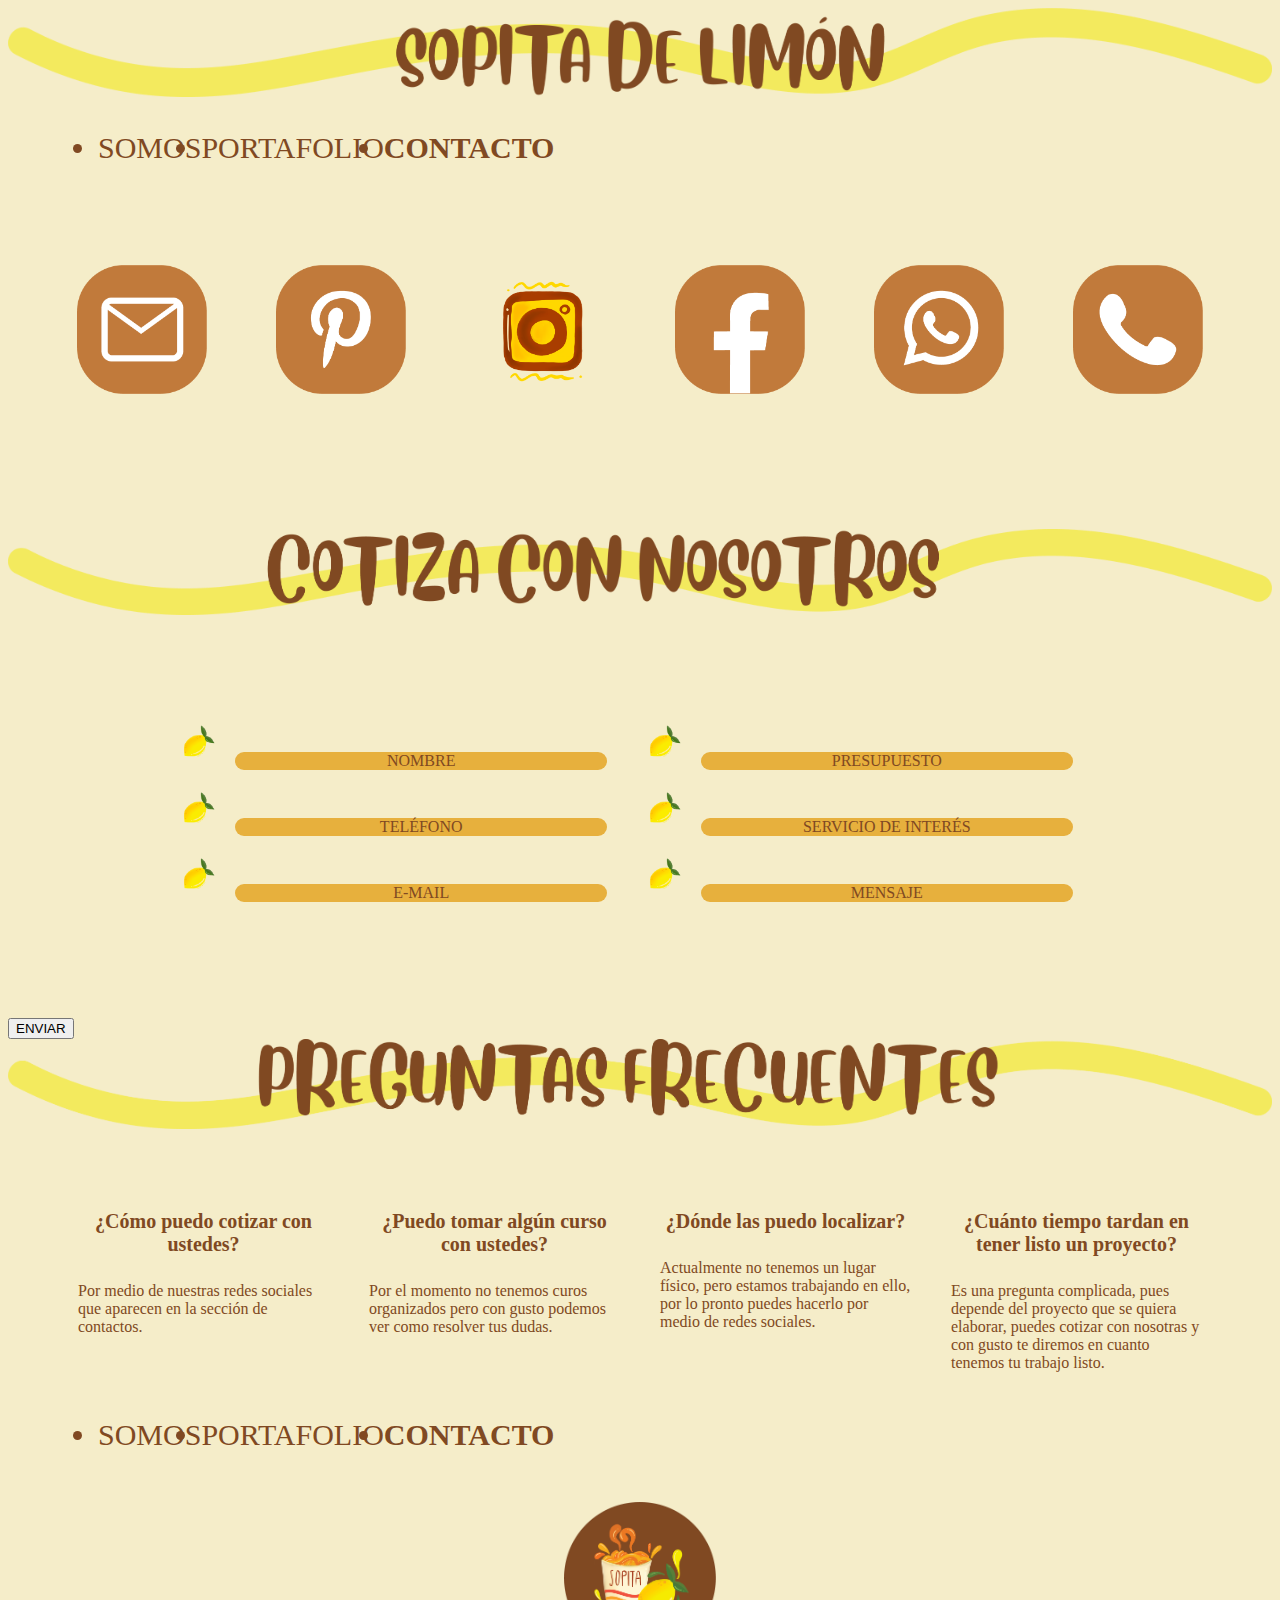
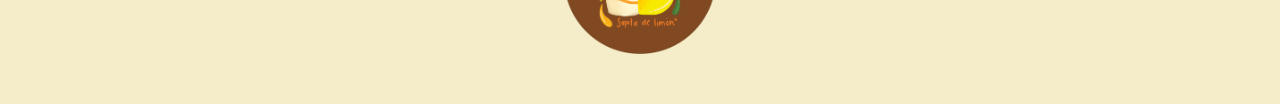
<file: contact.html>
<!DOCTYPE html>
<html lang="en">
<head>
    <meta charset="UTF-8">
    <meta http-equiv="X-UA-Compatible" content="IE=edge">
    <link href="https://cdn.jsdelivr.net/npm/bootstrap@5.2.0-beta1/dist/css/bootstrap.min.css" rel="stylesheet" integrity="sha384-0evHe/X+R7YkIZDRvuzKMRqM+OrBnVFBL6DOitfPri4tjfHxaWutUpFmBp4vmVor" crossorigin="anonymous">
    <link rel="stylesheet" href="./css/contact.css">
    <link rel="icon" href="./images/logo/logo.png">
    <meta name="viewport" content="width=device-width, initial-scale=1">
    <title>Sopita de Limon</title>
</head>
<body>
    
    <header>
        <img class="header-image-title" src="./images/title/sopita_de_limon_small_title.png" alt="Sopita De Limon Title">

        <nav>
            <ul class="nav nav-fill">
              <li class="nav-item nav-button">
                <a class="nav-link nav-underline" href="./index.html">SOMOS</a>
              </li>
              <li class="nav-item nav-button">
                <a class="nav-link nav-underline" href="./portfolio.html">PORTAFOLIO</a>
              </li>
              <li class="nav-item nav-button-selected">
                <a class="nav-link nav-underline" href="./contact.html">CONTACTO</a>
              </li>
            </ul>
        </nav>
    </header>

    <main>

        <section>
            <div class="social-network-container">
                <a href="mailto:mailto:sopitadelimon2022@gmail.com">
                    <img class="social-network-image" src="./images/social_network/email.png" alt="Email">
                </a>
                
                <a href="https://www.pinterest.com.mx/sopitadelimon/_saved/">
                    <img class="social-network-image" src="./images/social_network/pinterest.png" alt="Pinterest">
                </a>
                <a href="https://www.instagram.com/sopita.delimon/?hl=es-la">
                    <img class="social-network-image" src="./images/social_network/instagram.png" alt="Instagram">
                </a>
                
                <a href="https://www.facebook.com/Sopita-De-Lim%C3%B3n-108801301764491">
                    <img class="social-network-image" src="./images/social_network/facebook.png" alt="Facebook">
                </a>
                
                <a href="https://wa.me/524741087572">
                    <img class="social-network-image" src="./images/social_network/whatsapp.png" alt="Whatsapp">
                </a>

                <a href="tel:524741087572">
                    <img class="social-network-image" src="./images/social_network/cellphone.png" alt="Cellphone">
                </a>
            </div>     
        </section>

        <section>

            <img class="header-image-title" src="./images/title/budget_title.png" alt="Budget">
            
            <div class="questions-container">
                <div class="question-container">
                    <img class="question-image" src="./images/bullet/bullet.png" alt="bullet">
                    <p class="question-para">NOMBRE</p>
                </div>

                <div class="question-container">
                    <img class="question-image" src="./images/bullet/bullet.png" alt="bullet">
                    <p class="question-para">PRESUPUESTO</p>
                </div>

                <div class="question-container">
                    <img class="question-image" src="./images/bullet/bullet.png" alt="bullet">
                    <p class="question-para">TELÉFONO</p>
                </div>

                <div class="question-container">
                    <img class="question-image" src="./images/bullet/bullet.png" alt="bullet">
                    <p class="question-para">SERVICIO DE INTERÉS</p>
                </div>

                <div class="question-container">
                    <img class="question-image" src="./images/bullet/bullet.png" alt="bullet">
                    <p class="question-para">E-MAIL</p>
                </div>

                <div class="question-container">
                    <img class="question-image" src="./images/bullet/bullet.png" alt="bullet">
                    <p class="question-para">MENSAJE</p>
                </div>
            </div>

            <div class="capcha-container">
                <div class="g-recaptcha" data-sitekey="6Leifj4gAAAAAJ5MnRQJLLKJxXSgRJtkWfTq4IqT"></div>
            </div>

            <div class="button-container">
                <button class="button">ENVIAR</button>
            </div>
        </section>

        <section>

            <img class="header-image-title" src="./images/title/FAQ_title.png" alt="FAQ">
            <div class="faq-container">
                <div class="faq-item">
                    <h4 class="faq-title">
                        ¿Cómo puedo cotizar con ustedes?
                    </h4>
                    <p>Por medio de nuestras redes sociales que aparecen en la sección de contactos.</p>
                </div>

                <div class="faq-item">
                    <h4 class="faq-title">
                        ¿Puedo tomar algún curso con ustedes?
                    </h4>
                    <p>Por el momento no tenemos curos organizados pero con gusto podemos ver como resolver tus dudas.</p>
                </div>

                <div class="faq-item">
                    <h4 class="faq-title">
                        ¿Dónde las puedo localizar?
                    </h4>
                    <p>Actualmente no tenemos un lugar físico, pero estamos trabajando en ello, por lo pronto puedes hacerlo por medio de redes sociales.</p>
                </div>

                <div class="faq-item">
                    <h4 class="faq-title">
                        ¿Cuánto tiempo tardan en tener listo un proyecto?
                    </h4>
                    <p>Es una pregunta complicada, pues depende del proyecto que se quiera elaborar, puedes cotizar con nosotras y con gusto te diremos en cuanto tenemos tu trabajo listo.</p>
                </div>
            </div>
        </section>
    </main>
    <footer>
        <div>
            <nav>
              <ul class="nav nav-fill">
                <li class="nav-item nav-button">
                  <a class="nav-link nav-underline" href="./index.html">SOMOS</a>
                </li>
                <li class="nav-item nav-button">
                  <a class="nav-link nav-underline" href="./portfolio.html">PORTAFOLIO</a>
                </li>
                <li class="nav-item nav-button-selected">
                  <a class="nav-link nav-underline" href="./contact.html">CONTACTO</a>
                </li>
              </ul>
          </nav>
          </div>
      
          <img class="footer-logo-image" src="./images/logo/logo.png" alt="Footer Logo">

    </footer>
    <script src='https://www.google.com/recaptcha/api.js?hl=es'></script>
    <script src="https://cdn.jsdelivr.net/npm/bootstrap@5.2.0-beta1/dist/js/bootstrap.bundle.min.js" integrity="sha384-pprn3073KE6tl6bjs2QrFaJGz5/SUsLqktiwsUTF55Jfv3qYSDhgCecCxMW52nD2" crossorigin="anonymous"></script>
</body>
</html>
</file>
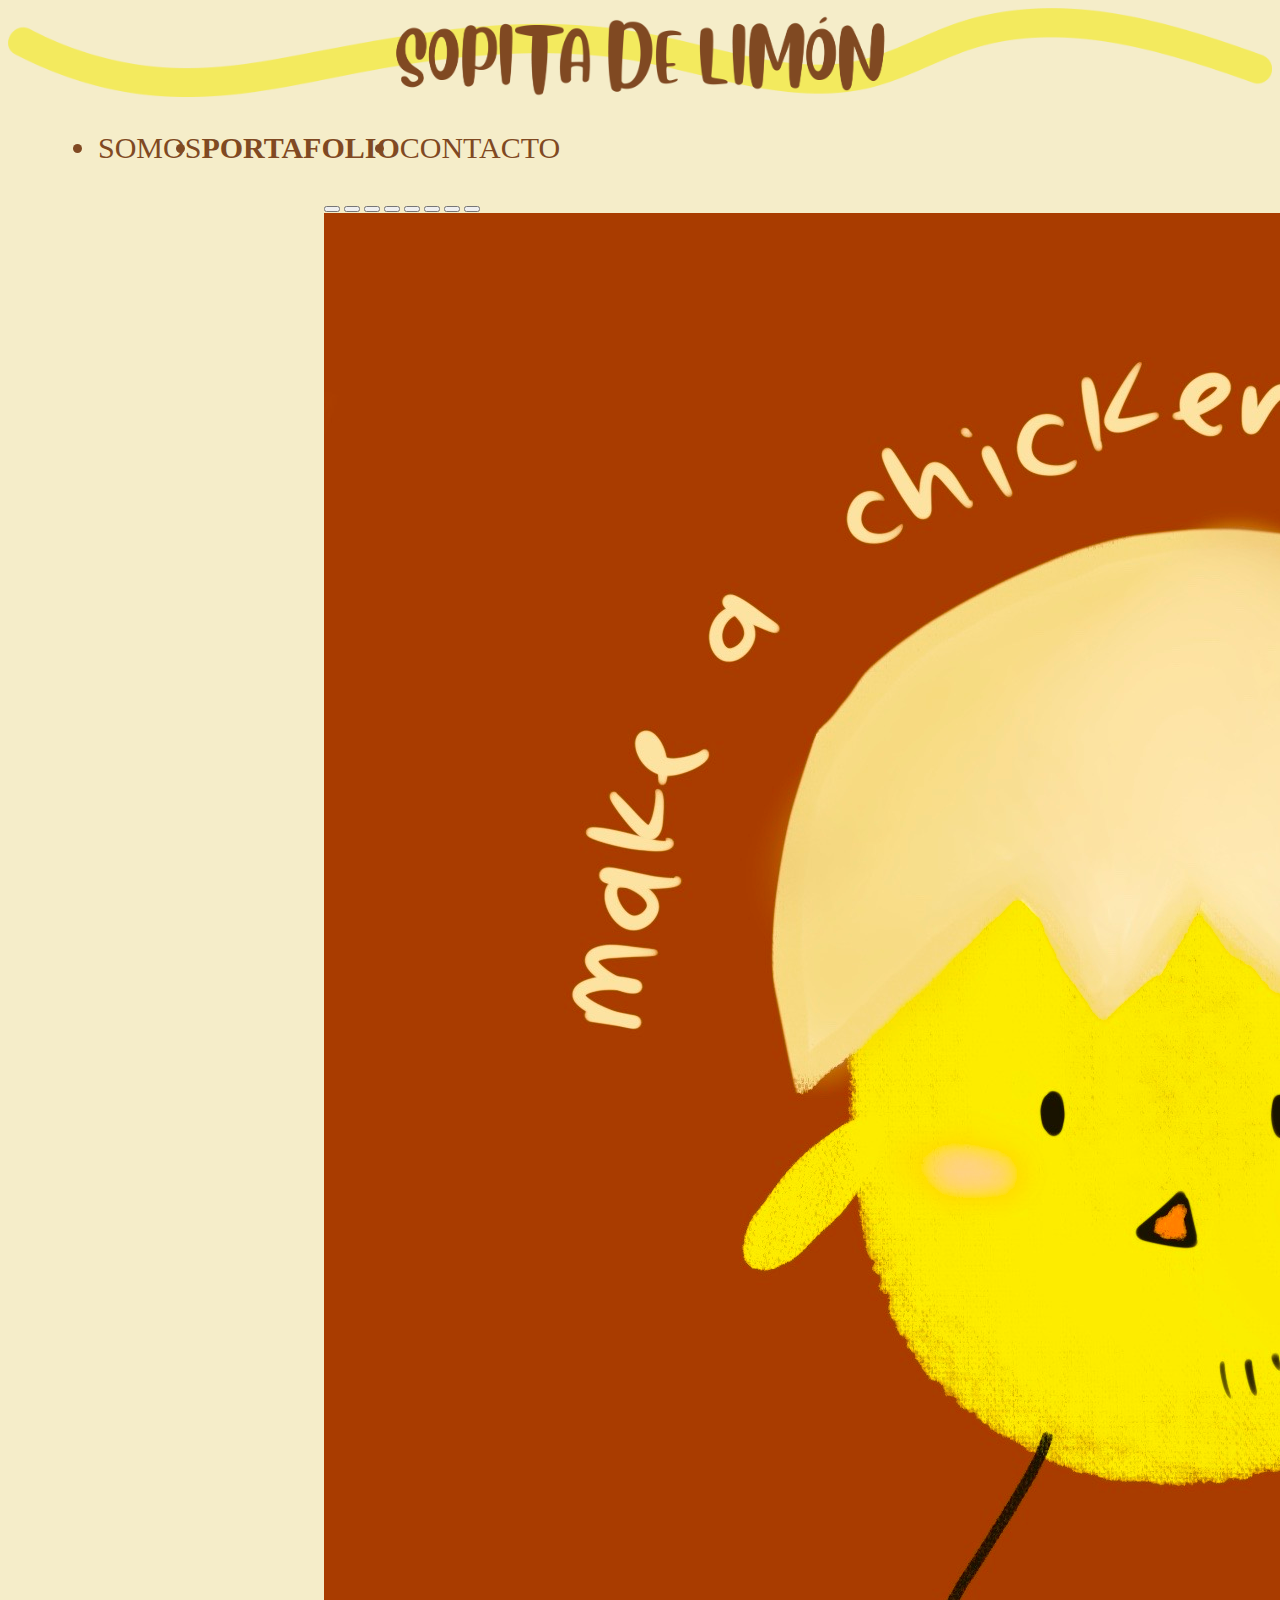
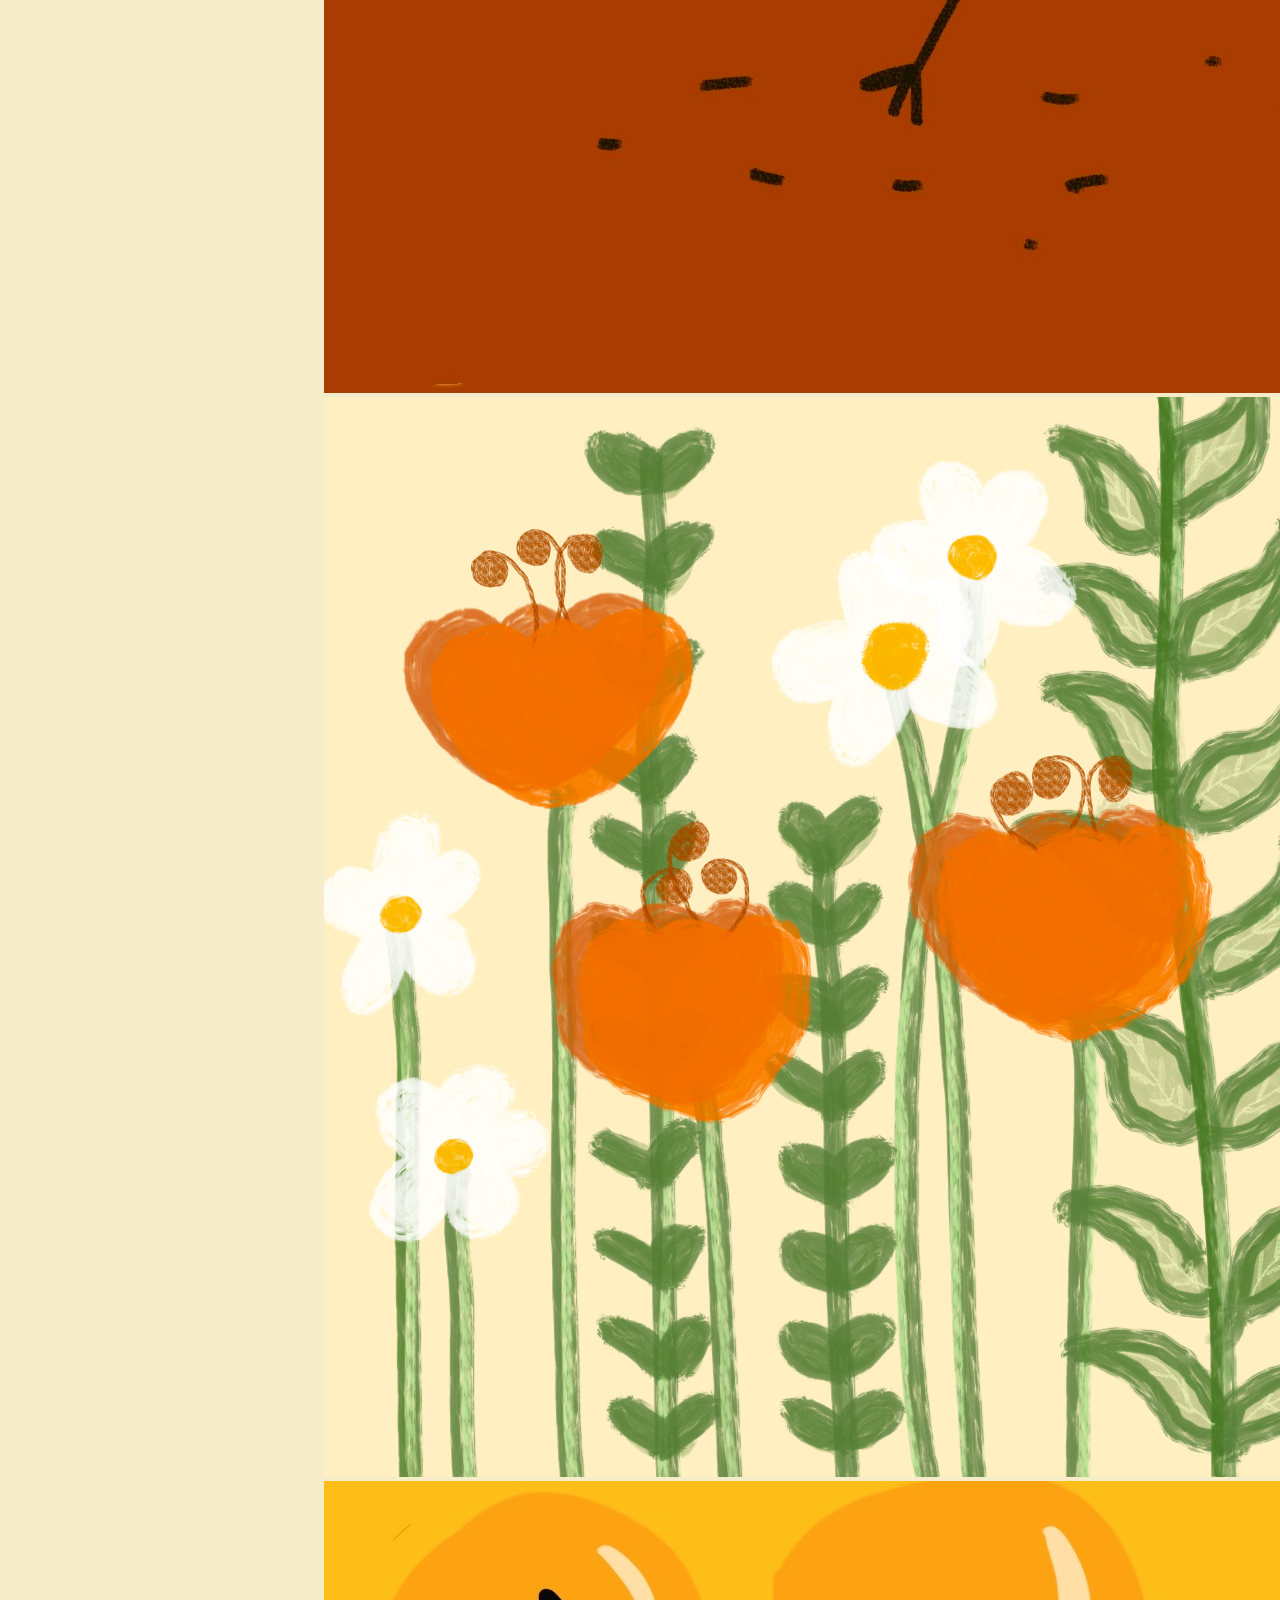
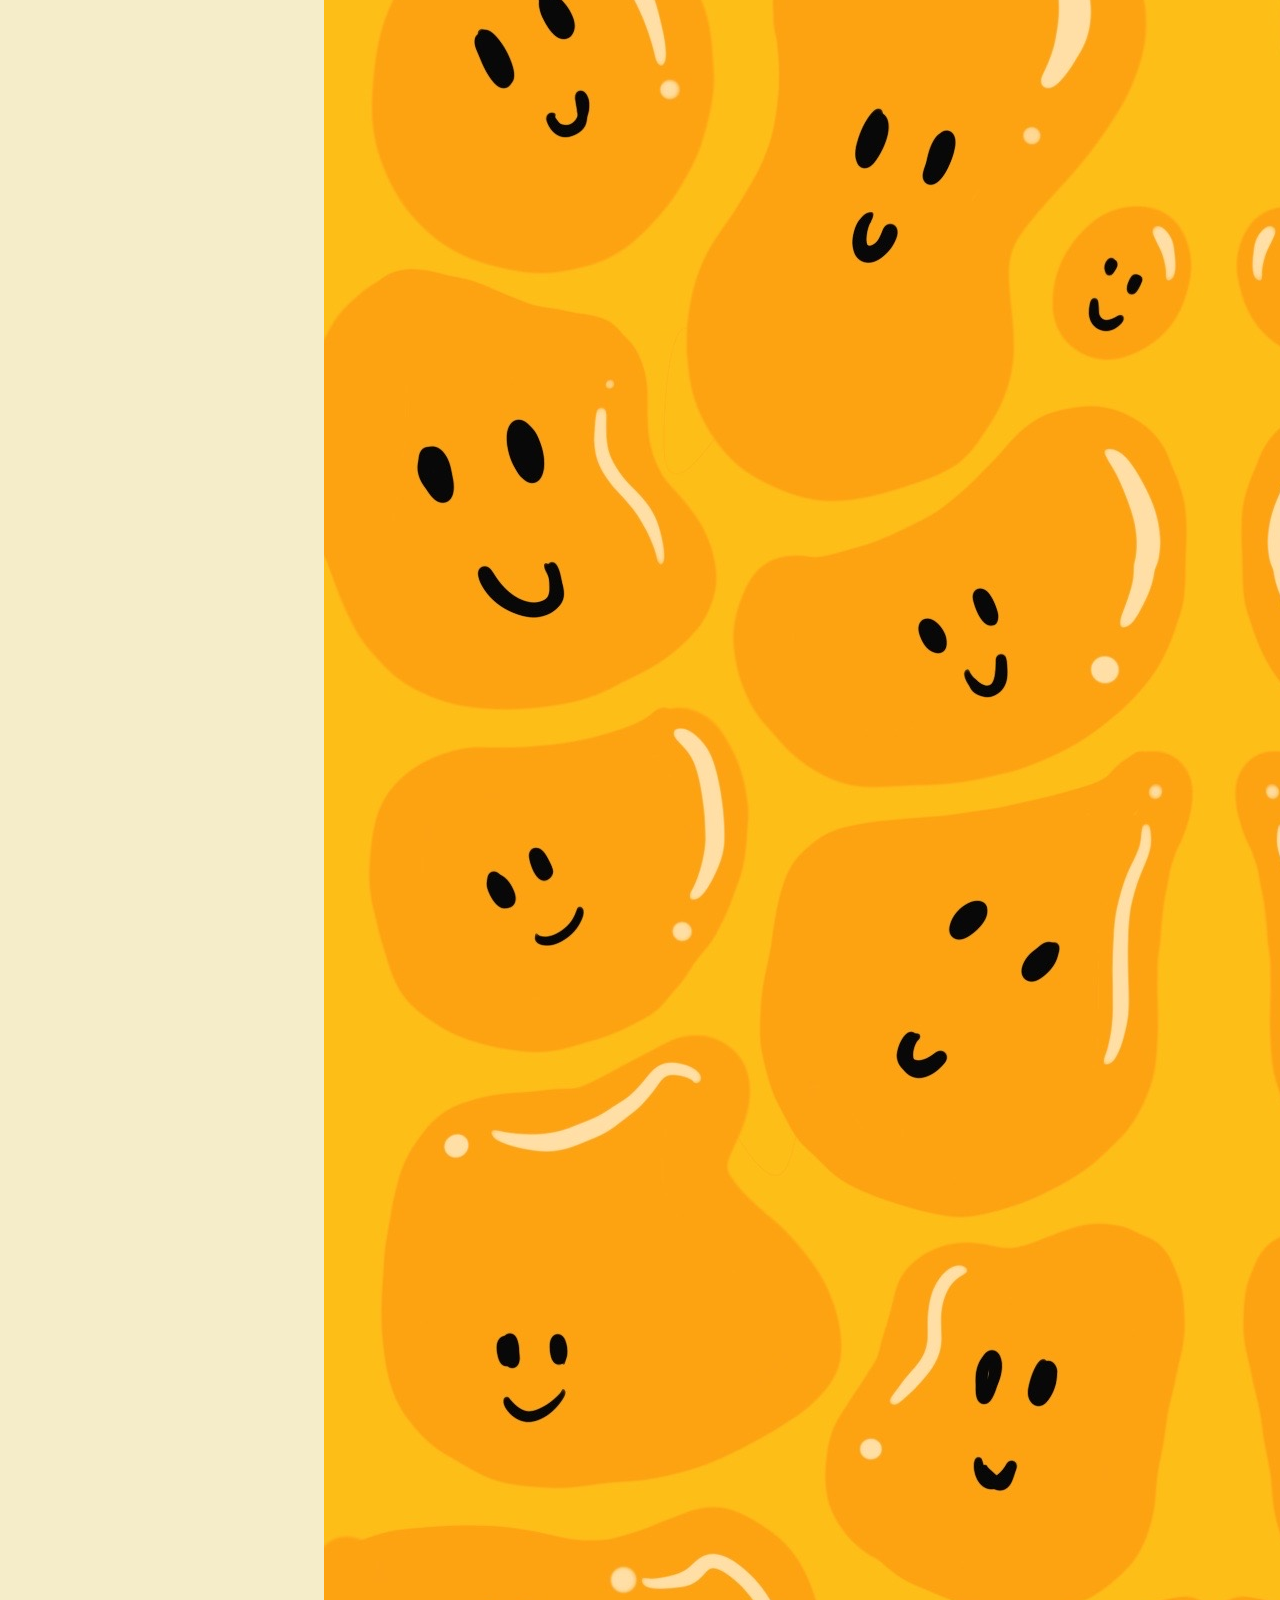
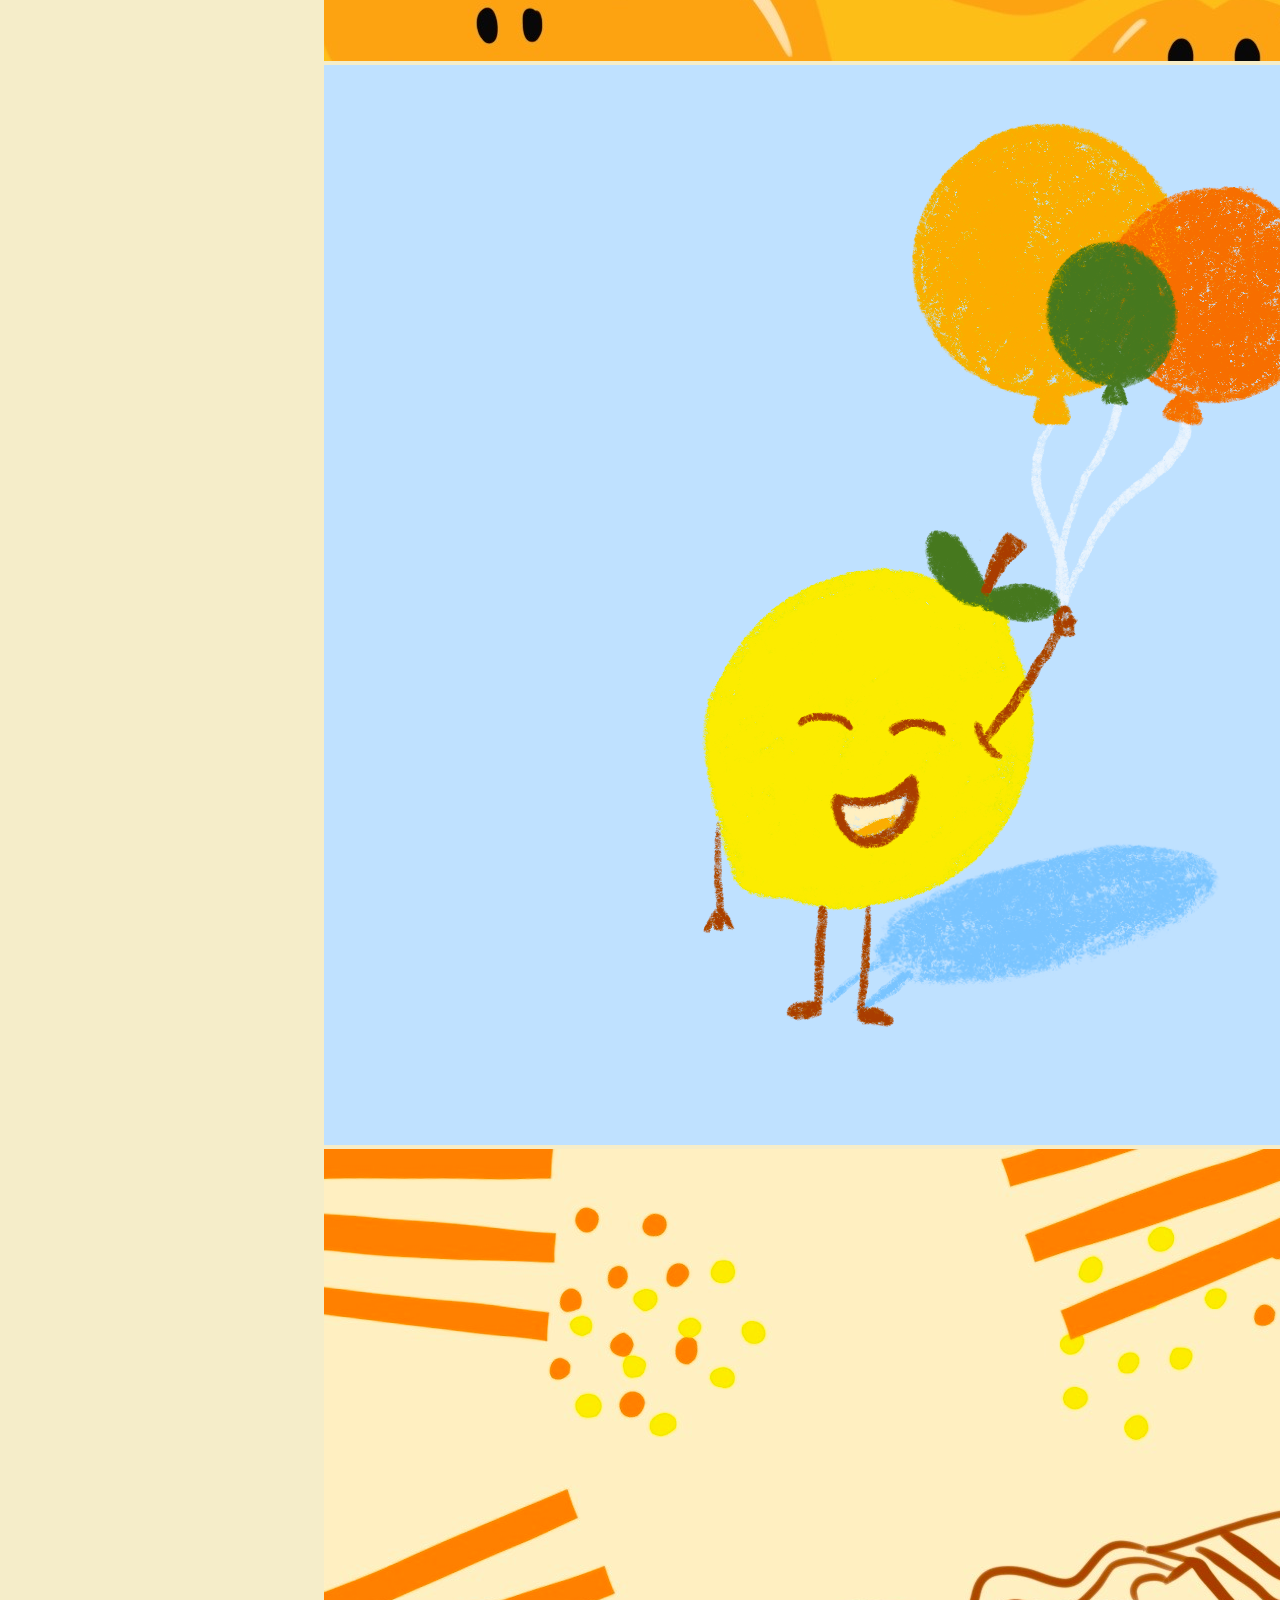
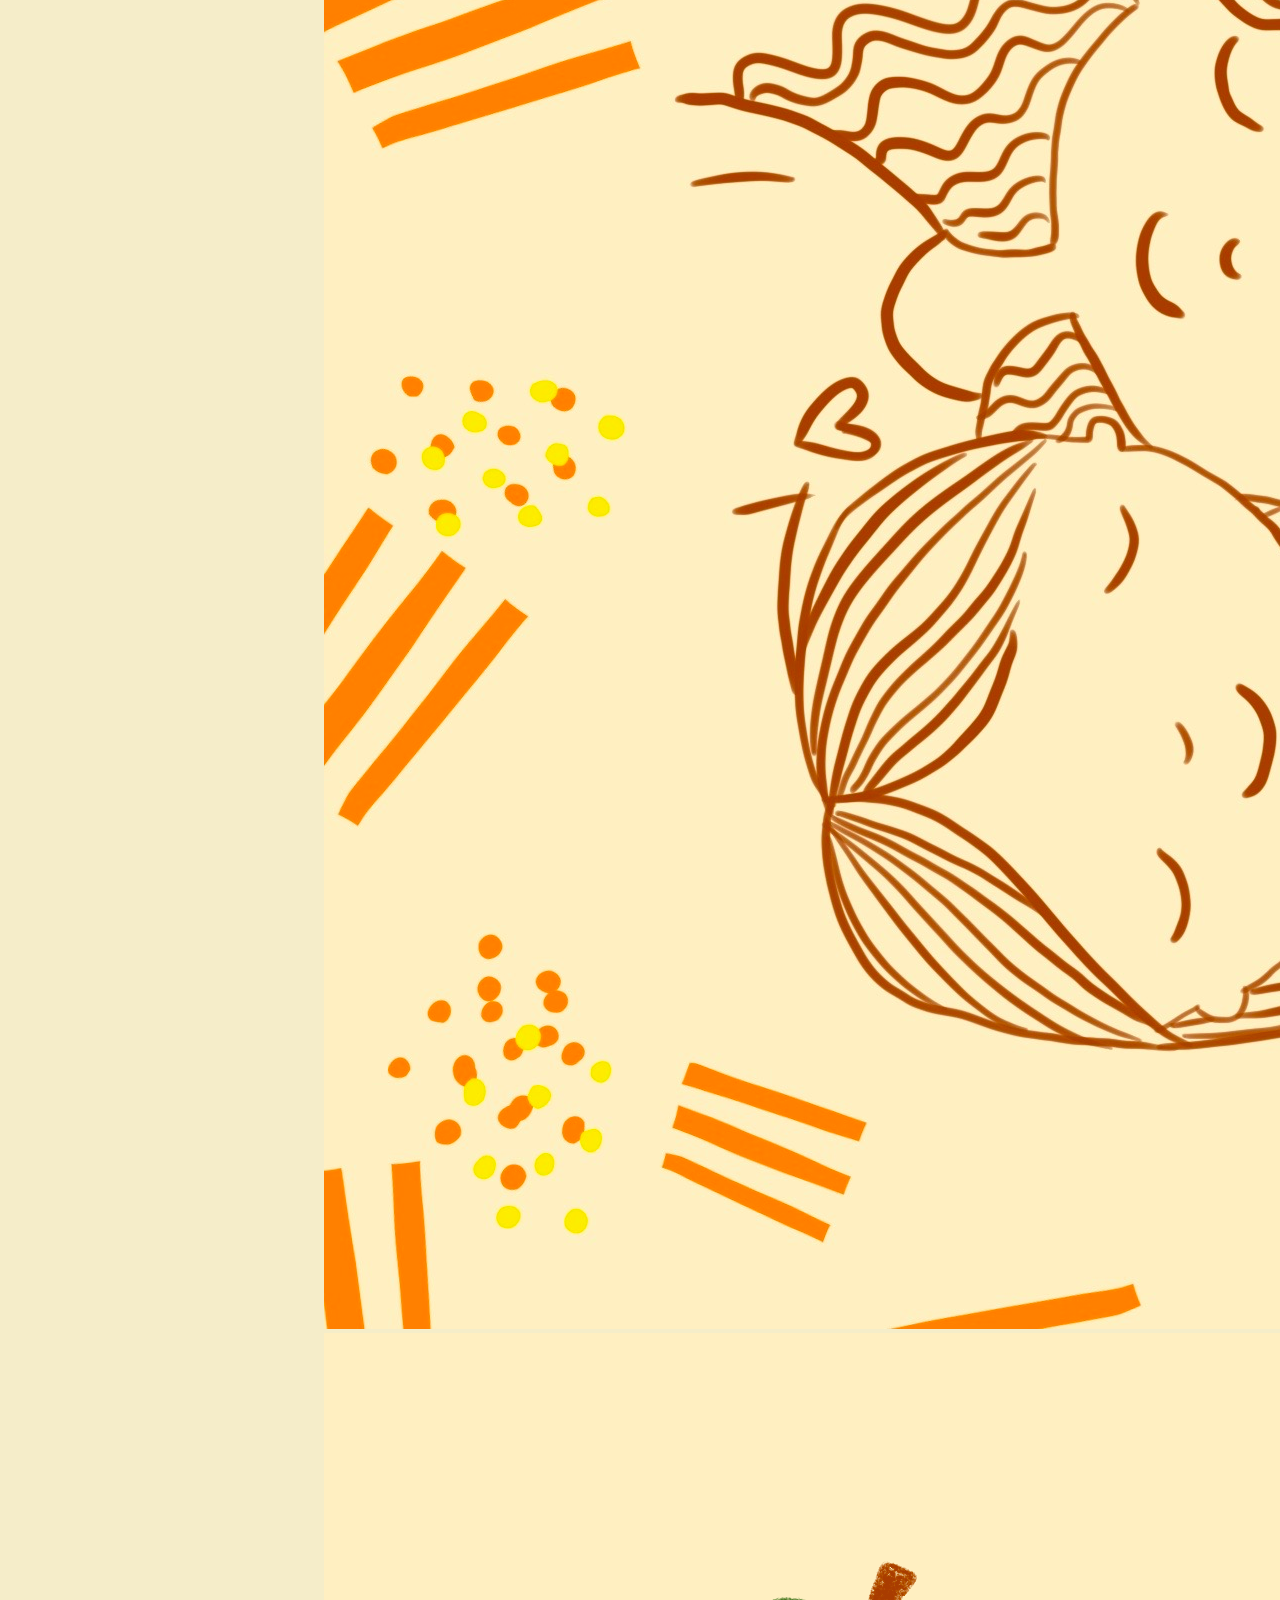
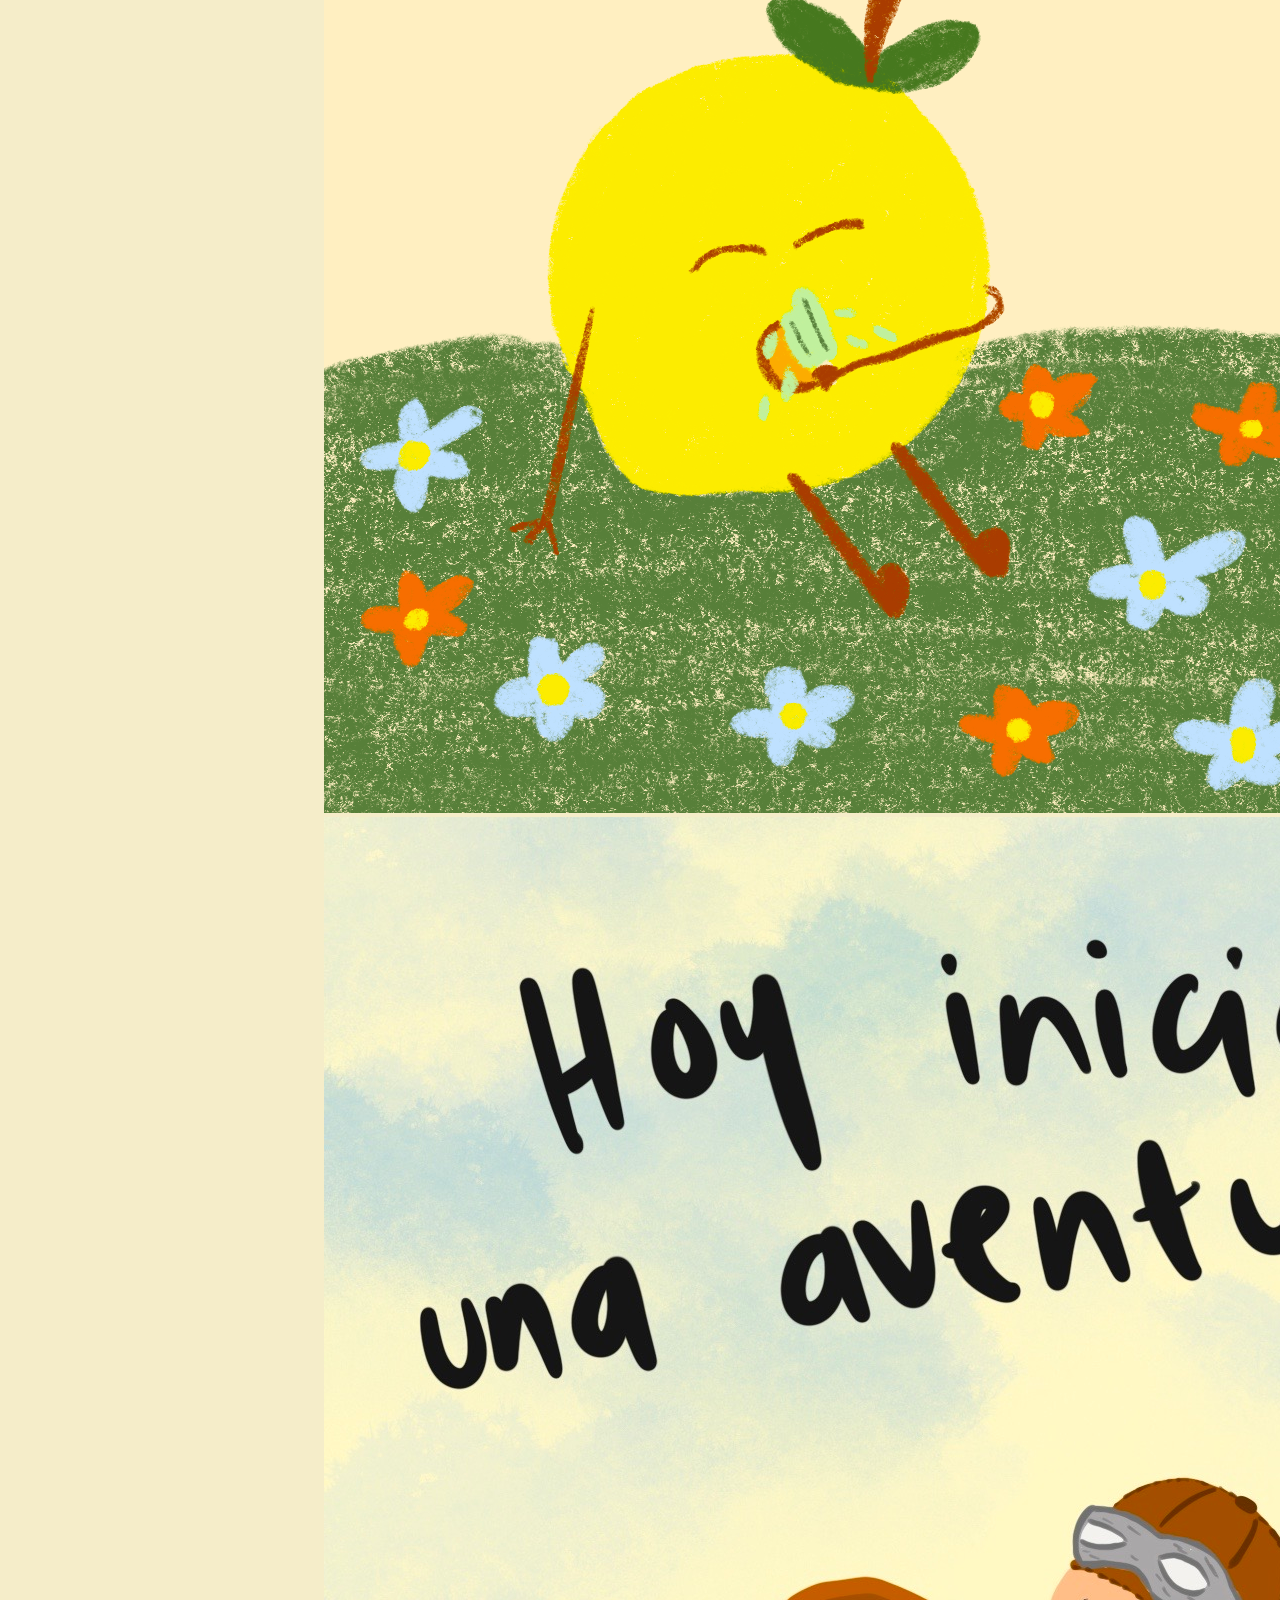
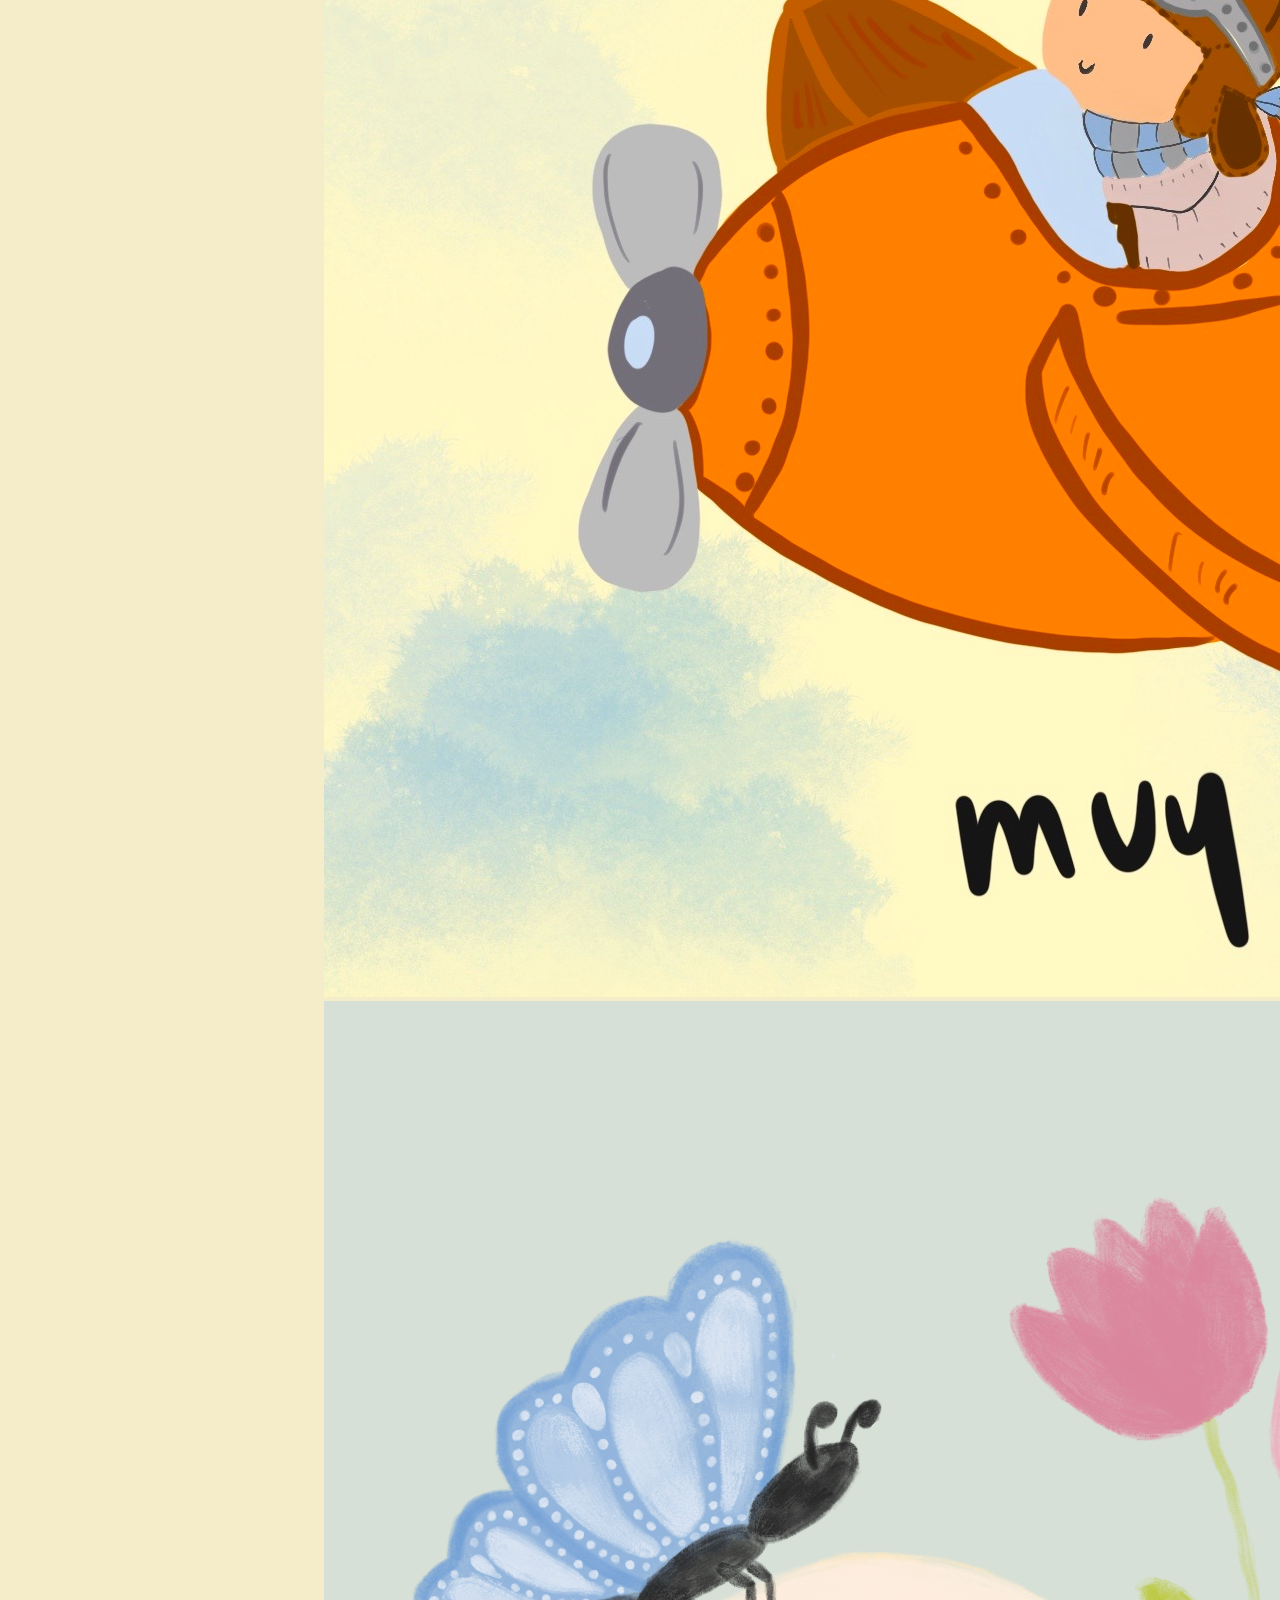
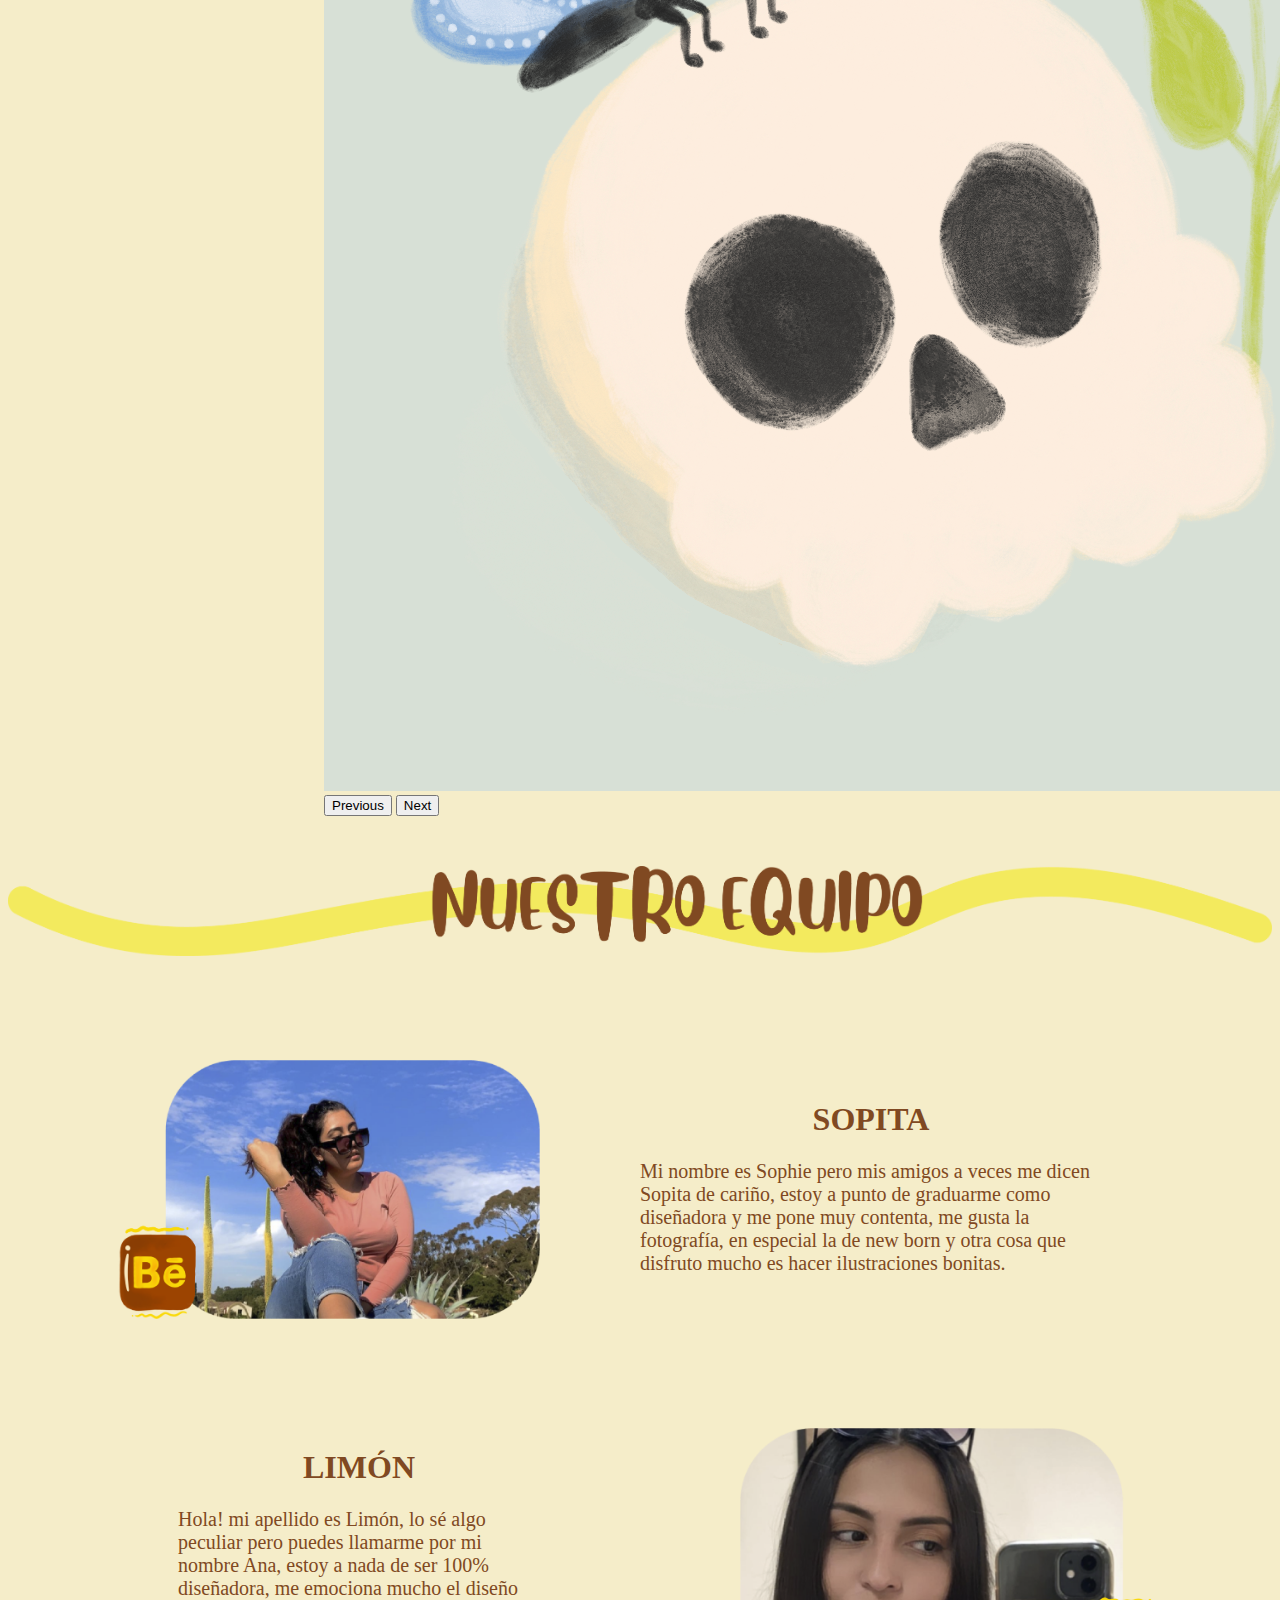
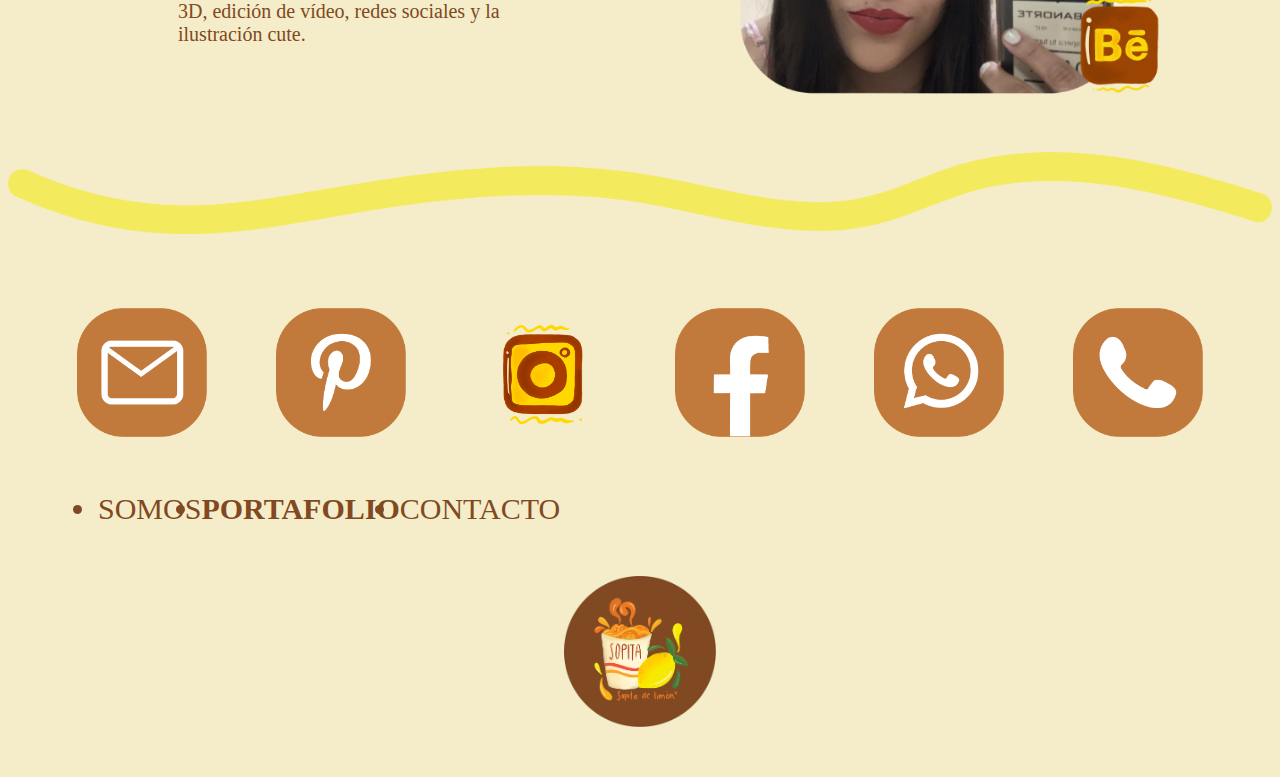
<file: portfolio.html>
<!DOCTYPE html>
<html lang="en">
<head>
    <meta charset="UTF-8">
    <meta http-equiv="X-UA-Compatible" content="IE=edge">
    <link href="https://cdn.jsdelivr.net/npm/bootstrap@5.2.0-beta1/dist/css/bootstrap.min.css" rel="stylesheet" integrity="sha384-0evHe/X+R7YkIZDRvuzKMRqM+OrBnVFBL6DOitfPri4tjfHxaWutUpFmBp4vmVor" crossorigin="anonymous">
    <link rel="stylesheet" href="./css/portfolio.css">
    <link rel="icon" href="./images/logo/logo.png">
    <meta name="viewport" content="width=device-width, initial-scale=1">
    <title>Sopita de Limon</title>
</head>
<body>
    
    <header>
        <img class="header-image-title" src="./images/title/sopita_de_limon_small_title.png" alt="Sopita De Limon Title">

        <nav>
            <ul class="nav nav-fill">
              <li class="nav-item nav-button">
                <a class="nav-link nav-underline" href="./index.html">SOMOS</a>
              </li>
              <li class="nav-item nav-button-selected">
                <a class="nav-link nav-underline" href="./portfolio.html">PORTAFOLIO</a>
              </li>
              <li class="nav-item nav-button">
                <a class="nav-link nav-underline" href="./contact.html">CONTACTO</a>
              </li>
            </ul>
        </nav>
    </header>

    <main>
        <section>
            <div id="carouselExampleIndicators" class="carousel slide header-carousel" data-bs-ride="true" data-bs-interval="5000">
                <div class="carousel-indicators">
                  <button type="button" data-bs-target="#carouselExampleIndicators" data-bs-slide-to="0" class="active" aria-current="true" aria-label="Slide 1"></button>
                  <button type="button" data-bs-target="#carouselExampleIndicators" data-bs-slide-to="1" aria-label="Slide 2"></button>
                  <button type="button" data-bs-target="#carouselExampleIndicators" data-bs-slide-to="2" aria-label="Slide 3"></button>
                  <button type="button" data-bs-target="#carouselExampleIndicators" data-bs-slide-to="3" aria-label="Slide 4"></button>
                  <button type="button" data-bs-target="#carouselExampleIndicators" data-bs-slide-to="4" aria-label="Slide 5"></button>
                  <button type="button" data-bs-target="#carouselExampleIndicators" data-bs-slide-to="5" aria-label="Slide 6"></button>
                  <button type="button" data-bs-target="#carouselExampleIndicators" data-bs-slide-to="6" aria-label="Slide 7"></button>
                  <button type="button" data-bs-target="#carouselExampleIndicators" data-bs-slide-to="7" aria-label="Slide 8"></button>
                </div>
                <div class="carousel-inner">
                  <div class="carousel-item active">
                    <img src="./images/carrousel/image_1.JPG" class="d-block w-100" alt="...">
                  </div>
                  <div class="carousel-item">
                    <img src="./images/carrousel/image_2.png" class="d-block w-100" alt="...">
                  </div>
                  <div class="carousel-item">
                    <img src="./images/carrousel/image_3.JPG" class="d-block w-100" alt="...">
                  </div>
                  <div class="carousel-item">
                    <img src="./images/carrousel/image_4.png" class="d-block w-100" alt="...">
                  </div>
                  <div class="carousel-item">
                    <img src="./images/carrousel/image_5.JPG" class="d-block w-100" alt="...">
                  </div>
                  <div class="carousel-item">
                    <img src="./images/carrousel/image_6.png" class="d-block w-100" alt="...">
                  </div>
                  <div class="carousel-item">
                    <img src="./images/carrousel/image_7.JPG" class="d-block w-100" alt="...">
                  </div>
                  <div class="carousel-item">
                    <img src="./images/carrousel/image_8.png" class="d-block w-100" alt="...">
                  </div>
                </div>
                <button class="carousel-control-prev" type="button" data-bs-target="#carouselExampleIndicators" data-bs-slide="prev">
                  <span class="carousel-control-prev-icon" aria-hidden="true"></span>
                  <span class="visually-hidden">Previous</span>
                </button>
                <button class="carousel-control-next" type="button" data-bs-target="#carouselExampleIndicators" data-bs-slide="next">
                  <span class="carousel-control-next-icon" aria-hidden="true"></span>
                  <span class="visually-hidden">Next</span>
                </button>
              </div>
        </section>

        <section>

            <img class="our-team-header-image-title" src="./images/title/our_team_title.png" alt="Our Team">
            <div class="our-team-first-container">
              <div class="our-team-image-container">
                <a href="https://www.behance.net/sophiebarr8d71">
                  <img class="our-team-first-image" src="./images/designers/Sophia.png" alt="Sophia">
                </a>
              </div>
              <div class="our-team-info-first-container">
                <h1 class="our-team-info-title">SOPITA</h1>
                <p class="our-team-info-para">Mi nombre es Sophie pero mis amigos a veces me dicen Sopita de cariño, estoy a punto de graduarme como diseñadora y me pone muy contenta, me gusta la fotografía, en especial la de new born y otra cosa que disfruto mucho es hacer ilustraciones bonitas.</p>
              </div>

            </div>
            
            <div class="our-team-second-container">
              <div class="our-team-info-second-container">
                <h1 class="our-team-info-title">LIMÓN</h1>
                <p class="our-team-info-para">Hola! mi apellido es Limón, lo sé algo peculiar pero puedes llamarme por mi nombre Ana, estoy a nada de ser 100% diseñadora, me emociona mucho el diseño 3D, edición de vídeo, redes sociales y la ilustración cute.</p>
              </div>
              <div class="our-team-image-container">
                <a href="https://www.behance.net/analimn">
                  <img class="our-team-second-image" src="./images/designers/Ana.png" alt="Ana">
                </a>
              </div>
            </div>
        </section>

        <img class="separator-image" src="./images/title/separator.png" alt="Separator">

        <section>
            <div class="social-network-container">
              <a href="mailto:mailto:sopitadelimon2022@gmail.com">
                <img class="social-network-image" src="./images/social_network/email.png" alt="Email">
              </a>
                
              <a href="https://www.pinterest.com.mx/sopitadelimon/_saved/">
                <img class="social-network-image" src="./images/social_network/pinterest.png" alt="Pinterest">
              </a>
                
              <a href="https://www.instagram.com/sopita.delimon/?hl=es-la">
                <img class="social-network-image" src="./images/social_network/instagram.png" alt="Instagram">
              </a>
                
              <a href="https://www.facebook.com/Sopita-De-Lim%C3%B3n-108801301764491">
                <img class="social-network-image" src="./images/social_network/facebook.png" alt="Facebook">
              </a>

              <a href="https://wa.me/524741087572">
                <img class="social-network-image" src="./images/social_network/whatsapp.png" alt="Whatsapp">
              </a>

              <a href="tel:524741087572">
                <img class="social-network-image" src="./images/social_network/cellphone.png" alt="Cellphone">
              </a>
            </div>
        </section>
    </main>
    <footer>
        <div>
            <nav>
              <ul class="nav nav-fill">
                <li class="nav-item nav-button">
                  <a class="nav-link nav-underline" href="./index.html">SOMOS</a>
                </li>
                <li class="nav-item nav-button-selected">
                  <a class="nav-link nav-underline" href="./portfolio.html">PORTAFOLIO</a>
                </li>
                <li class="nav-item nav-button">
                  <a class="nav-link nav-underline" href="./contact.html">CONTACTO</a>
                </li>
              </ul>
          </nav>
          </div>
      
          <img class="footer-logo-image" src="./images/logo/logo.png" alt="Footer Logo">

    </footer>
    <script src="https://cdn.jsdelivr.net/npm/bootstrap@5.2.0-beta1/dist/js/bootstrap.bundle.min.js" integrity="sha384-pprn3073KE6tl6bjs2QrFaJGz5/SUsLqktiwsUTF55Jfv3qYSDhgCecCxMW52nD2" crossorigin="anonymous"></script>
    <script>
        $('.carousel').carousel({
  interval: 2000
})
    </script>
</body>
</html>
</file>
<file: css/contact.css>
@import url('https://fonts.googleapis.com/css2?family=Roboto+Condensed:wght@300;400;700&display=swap');

* {
  box-sizing: border-box;
}

/*Cellphone*/
@media (min-width:300px) and (max-width: 599px) {
  body {
    box-sizing: border-box;
    font-family: 'Roboto+Condensed', serif;
    background-color: #f5edc9;
    color: #804922;
    position: absolute;
  }

  /*Header*/
  .header-image-title {
    margin-top: 70px;
    width:100%;
  }

  .nav {
    padding-left: 30px;
    padding-right: 30px;
    margin-top: 30px;
    align-items: center;
    display: flex;
    flex-direction: row;
  }
  
  .nav-button-selected {
    font-weight: bold;
    font-size: 15px;
    color: #804922;
  }
  
  .nav-button {
    font-weight: lighter;
    font-size: 15px;
    color: #804922;
  }
  
  .nav-underline {
    color: #804922;
    position: relative;
    text-decoration: none;
  }
  
  .nav-underline:hover {
    color: #804922;
  }
  
  .nav-underline:hover::after {
    content: "";
    position: absolute;
    left: 20%;
    right: 20%;
    bottom: 0;
    border: 1px solid #804922;
  }

  /*Social Networks*/
  .social-network-container {
    display: flex; 
    flex-wrap: wrap; 
    justify-content: space-evenly;
    margin-bottom: 50px;
    padding-left: 50px;
    padding-right: 50px;
  }

  .social-network-image {
    width: 80px;
  }

  /*Budget*/
  .header-image-title {
    width:100%;
  }

  .questions-container {
    display: flex; 
    flex-direction: column; 
    align-items: center;
    padding-top: 100px; 
    padding-bottom: 100px;
  }

  .question-container {
    width: 80%;
  }

  .question-image {
    width: 10%;
  }

  .question-para {
    text-align: center;
    width: 80%;  
    display: inline-block; 
    margin-left: 10px; 
    background-color: #e7b03d; 
    border-radius: 25px;
  }

  /*FAQ*/
  .faq-container {
    display: flex; 
    flex-direction: column; 
    justify-content: space-evenly;
    align-items: center;
    padding-left: 50px;
    padding-right: 50px;
    margin-top: 50px;
  }

  .faq-item {
    width: 100%;
    padding-left: 20px;
    padding-right: 20px;
    margin-bottom: 50px;
  }

  .faq-title {
    font-weight: bold;
    font-size: 20px;
    text-align: center;
  }

  /*Footer*/
  .footer-logo-image {
    display: block;
    margin-left: auto;
    margin-right: auto;
    width: 12%;
    margin-bottom: 50px;
    margin-top: 30px;
  }
}

/*Tablet*/
@media (min-width: 600px) and (max-width: 990px) {
  body {
    box-sizing: border-box;
    font-family: 'Roboto+Condensed', serif;
    background-color: #f5edc9;
    color: #804922;
    position: absolute;
  }

  /*Header*/
  .header-image-title {
    margin-top: 70px;
    width:100%;
  }

  .nav {
    padding-left: 30px;
    padding-right: 30px;
    margin-top: 30px;
    align-items: center;
    display: flex;
    flex-direction: row;
  }
  
  .nav-button-selected {
    font-weight: bold;
    font-size: 15px;
    color: #804922;
  }
  
  .nav-button {
    font-weight: lighter;
    font-size: 15px;
    color: #804922;
  }
  
  .nav-underline {
    color: #804922;
    position: relative;
    text-decoration: none;
  }
  
  .nav-underline:hover {
    color: #804922;
  }
  
  .nav-underline:hover::after {
    content: "";
    position: absolute;
    left: 20%;
    right: 20%;
    bottom: 0;
    border: 1px solid #804922;
  }

  /*Social Networks*/
  .social-network-container {
    display: flex; 
    flex-wrap: wrap; 
    justify-content: space-evenly;
    margin-bottom: 50px;
    padding-left: 180px;
    padding-right: 180px;
  }
  
  .social-network-image {
    width: 130px;
  }
  
  /*Budget*/
  .header-image-title {
    width:100%;
  }

  .questions-container {
    display: flex; 
    flex-direction: row; 
    flex-wrap: wrap; 
    justify-content: center; 
    padding-left: 50px; 
    padding-right: 50px; 
    padding-top: 100px; 
    padding-bottom: 100px;
  }

  .question-container {
    width: 40%;
  }

  .question-image {
    width: 10%;
  }

  .question-para {
    text-align: center;
    width: 80%;  
    display: inline-block; 
    margin-left: 10px; 
    background-color: #e7b03d; 
    border-radius: 25px;
  }

  /*FAQ*/
  .faq-container {
    display: flex; 
    flex-direction: column; 
    justify-content: space-evenly;
    align-items: center;
    padding-left: 50px;
    padding-right: 50px;
    margin-top: 50px;
  }

  .faq-item {
    width: 100%;
    padding-left: 20px;
    padding-right: 20px;
    margin-bottom: 50px;
  }

  .faq-title {
    font-weight: bold;
    font-size: 20px;
  }

  /*Footer*/
  .footer-logo-image {
    display: block;
    margin-left: auto;
    margin-right: auto;
    width: 12%;
    margin-bottom: 50px;
    margin-top: 50px;
  }
}

/*Desktop*/
@media (min-width:991px) {
  body {
    box-sizing: border-box;
    font-family: 'Roboto+Condensed', serif;
    background-color: #f5edc9;
    color: #804922;
  }

  /*Header*/
  .header-image-title {
    width: 100%; 
  }

  .nav {
    padding-left: 90px;
    padding-right: 90px;
    margin-top: 30px;
    align-items: center;
    display: flex;
    flex-direction: row;
  }
  
  .nav-button-selected {
    font-weight: bold;
    font-size: 30px;
    color: #804922;
  }
  
  .nav-button {
    font-weight: lighter;
    font-size: 30px;
    color: #804922;
  }
  
  .nav-underline {
    color: #804922;
    position: relative;
    text-decoration: none;
  }
  
  .nav-underline:hover {
    color: #804922;
  }
  
  .nav-underline:hover::after {
    content: "";
    position: absolute;
    left: 20%;
    right: 20%;
    bottom: 0;
    border: 1px solid #804922;
  }

  /*Social Networks*/
  .social-network-container {
    display: flex; 
    flex-wrap: wrap; 
    justify-content: space-evenly;
    margin-top: 100px;
    margin-bottom: 130px;
  }

  .social-network-image {
    width: 130px;
  }

  /*Budget*/
  .header-image-title {
    width:100%;
  }

  .questions-container {
    display: flex; 
    flex-direction: row; 
    flex-wrap: wrap; 
    justify-content: center; 
    padding-left: 50px; 
    padding-right: 50px; 
    padding-top: 100px; 
    padding-bottom: 100px;
  }

  .question-container {
    width: 40%;
  }

  .question-image {
    width: 10%;
  }

  .question-para {
    text-align: center;
    width: 80%;  
    display: inline-block; 
    margin-left: 10px; 
    background-color: #e7b03d; 
    border-radius: 25px;
  }

  /*FAQ*/
  .faq-container {
    display: flex; 
    flex-direction: row; 
    justify-content: space-evenly;
    padding-left: 50px;
    padding-right: 50px;
    margin-top: 50px;
  }

  .faq-item {
    width: 25%;
    padding-left: 20px;
    padding-right: 20px;
  }

  .faq-title {
    font-weight: bold;
    font-size: 20px;
    text-align: center;
  }

  /*Footer*/
  .footer-logo-image {
    display: block;
    margin-left: auto;
    margin-right: auto;
    width: 12%;
    margin-bottom: 50px;
    margin-top: 50px;
  }
}
</file>
<file: css/portfolio.css>
@import url('https://fonts.googleapis.com/css2?family=Roboto+Condensed:wght@300;400;700&display=swap');

* {
  box-sizing: border-box;
}

/*Cellphone*/
@media (min-width:300px) and (max-width: 599px) {
  body {
    box-sizing: border-box;
    font-family: 'Roboto+Condensed', serif;
    background-color: #f5edc9;
    color: #804922;
    position: absolute;
  }

  /*Header*/
  .header-image-title {
    margin-top: 70px;
    width:100%;
  }

  .nav {
    padding-left: 30px;
    padding-right: 30px;
    margin-top: 30px;
    align-items: center;
    display: flex;
    flex-direction: row;
  }
  
  .nav-button-selected {
    font-weight: bold;
    font-size: 15px;
    color: #804922;
  }
  
  .nav-button {
    font-weight: lighter;
    font-size: 15px;
    color: #804922;
  }
  
  .nav-underline {
    color: #804922;
    position: relative;
    text-decoration: none;
  }
  
  .nav-underline:hover {
    color: #804922;
  }
  
  .nav-underline:hover::after {
    content: "";
    position: absolute;
    left: 20%;
    right: 20%;
    bottom: 0;
    border: 1px solid #804922;
  }

  /*Carousel*/
  .header-carousel {
    width: 50%; 
    margin: auto; 
    margin-top: 30px; 
    margin-bottom: 50px;
  }

  /*Our Team Container*/
  .our-team-header-image-title {
    width:100%;
  }

  .our-team-first-container {
    display: flex; 
    flex-direction: column;
  }

  .our-team-image-container {
    width: 100%;
  }

  .our-team-first-image {
    width: 100%; 
    padding-left: 20px;
    padding-right: 30px;
    padding-top: 50px;
  }

  .our-team-info-first-container {
    width: 100%;
    padding-top: 60px;
    padding-left: 30px;
    padding-right: 30px;
  }

  .our-team-info-title {
    text-align: center; 
    font-weight: bold;
  }

  .our-team-info-para {
    font-weight: lighter; 
    font-size: 20px;
  }

  .our-team-second-container {
    display: flex; 
    flex-direction: column-reverse;
  }

  .our-team-second-image {
    width: 100%; 
    padding-left: 30px;
    padding-right: 20px;
    padding-top: 50px;
  }

  .our-team-info-second-container {
    width: 100%;
    padding-top: 60px;
    padding-left: 30px;
    padding-right: 30px;

  }

   /*Social Networks*/
   .separator-image {
    display: none;
  }

  .social-network-container {
    display: flex; 
    flex-wrap: wrap; 
    justify-content: space-evenly;
    margin-bottom: 50px;
    padding-left: 50px;
    padding-right: 50px;
  }

  .social-network-image {
    width: 80px;
  }

  /*Footer*/
  .footer-logo-image {
    display: block;
    margin-left: auto;
    margin-right: auto;
    width: 12%;
    margin-bottom: 50px;
    margin-top: 30px;
  }
}

/*Tablet*/
@media (min-width: 600px) and (max-width: 990px) {
  body {
    box-sizing: border-box;
    font-family: 'Roboto+Condensed', serif;
    background-color: #f5edc9;
    color: #804922;
    position: absolute;
  }

  /*Header*/
  .header-image-title {
    margin-top: 70px;
    width:100%;
  }

  .nav {
    padding-left: 30px;
    padding-right: 30px;
    margin-top: 30px;
    align-items: center;
    display: flex;
    flex-direction: row;
  }
  
  .nav-button-selected {
    font-weight: bold;
    font-size: 15px;
    color: #804922;
  }
  
  .nav-button {
    font-weight: lighter;
    font-size: 15px;
    color: #804922;
  }
  
  .nav-underline {
    color: #804922;
    position: relative;
    text-decoration: none;
  }
  
  .nav-underline:hover {
    color: #804922;
  }
  
  .nav-underline:hover::after {
    content: "";
    position: absolute;
    left: 20%;
    right: 20%;
    bottom: 0;
    border: 1px solid #804922;
  }

  /*Carousel*/
  .header-carousel {
    width: 50%; 
    margin: auto; 
    margin-top: 30px; 
    margin-bottom: 50px;
  }

  /*Our Team Container*/
  .our-team-header-image-title {
    width:100%;
  }

  .our-team-first-container {
    display: flex; 
    flex-direction: column;
  }

  .our-team-image-container {
    width: 100%;
  }

  .our-team-first-image {
    width: 100%; 
    padding-left: 20px;
    padding-right: 30px;
    padding-top: 50px;
  }

  .our-team-info-first-container {
    width: 100%;
    padding-top: 60px;
    padding-left: 30px;
    padding-right: 30px;
  }

  .our-team-info-title {
    text-align: center; 
    font-weight: bold;
  }

  .our-team-info-para {
    font-weight: lighter; 
    font-size: 20px;
  }

  .our-team-second-container {
    display: flex; 
    flex-direction: column-reverse;
  }

  .our-team-second-image {
    width: 100%; 
    padding-left: 30px;
    padding-right: 20px;
    padding-top: 50px;
  }

  .our-team-info-second-container {
    width: 100%;
    padding-top: 60px;
    padding-left: 30px;
    padding-right: 30px;

  }

   /*Social Networks*/
   .separator-image {
    display: none;
  }

  .social-network-container {
    display: flex; 
    flex-wrap: wrap; 
    justify-content: space-evenly;
    margin-bottom: 50px;
    padding-left: 180px;
    padding-right: 180px;
  }

  .social-network-image {
    width: 130px;
  }

  /*Footer*/
  .footer-logo-image {
    display: block;
    margin-left: auto;
    margin-right: auto;
    width: 12%;
    margin-bottom: 50px;
    margin-top: 50px;
  }
}

/*Desktop*/
@media (min-width:991px) {
  body {
    box-sizing: border-box;
    font-family: 'Roboto+Condensed', serif;
    background-color: #f5edc9;
    color: #804922;
  }

  /*Header*/
  .header-image-title {
    width: 100%; 
  }

  .nav {
    padding-left: 90px;
    padding-right: 90px;
    margin-top: 30px;
    align-items: center;
    display: flex;
    flex-direction: row;
  }
  
  .nav-button-selected {
    font-weight: bold;
    font-size: 30px;
    color: #804922;
  }
  
  .nav-button {
    font-weight: lighter;
    font-size: 30px;
    color: #804922;
  }
  
  .nav-underline {
    color: #804922;
    position: relative;
    text-decoration: none;
  }
  
  .nav-underline:hover {
    color: #804922;
  }
  
  .nav-underline:hover::after {
    content: "";
    position: absolute;
    left: 20%;
    right: 20%;
    bottom: 0;
    border: 1px solid #804922;
  }

  /*Carousel*/
  .header-carousel {
    width: 50%; 
    margin: auto; 
    margin-top: 30px; 
    margin-bottom: 50px;
  }

  /*Our Team Container*/
  .our-team-header-image-title {
    width:100%;
  }
  
  .our-team-first-container {
    display: flex; 
    flex-direction: row;
  }

  .our-team-image-container {
    width: 50%;
  }

  .our-team-first-image {
    width: 100%; 
    padding: 100px;
  }

  .our-team-info-first-container {
    width: 50%;
    padding-top: 120px; 
    padding-right: 170px;
  }

  .our-team-info-title {
    text-align: center; 
    font-weight: bold;
  }

  .our-team-info-para {
    font-weight: lighter; 
    font-size: 20px;
  }

  .our-team-second-container {
    display: flex; 
    flex-direction: row;
  }

  .our-team-second-image {
    width: 100%; 
    padding-left: 100px;
    padding-right: 100px;
  }

  .our-team-info-second-container {
    width: 50%;
    padding-left: 170px;
    padding-right: 100px;

  }

   /*Social Networks*/
   .separator-image {
    width: 100%;
    margin-top: 50px;
    margin-bottom: 70px;
  }

  .social-network-container {
    display: flex; 
    flex-wrap: wrap; 
    justify-content: space-evenly;
    margin-bottom: 50px;
  }

  .social-network-image {
    width: 130px;
  }

  /*Footer*/
  .footer-logo-image {
    display: block;
    margin-left: auto;
    margin-right: auto;
    width: 12%;
    margin-bottom: 50px;
    margin-top: 50px;
  }
}
</file>
